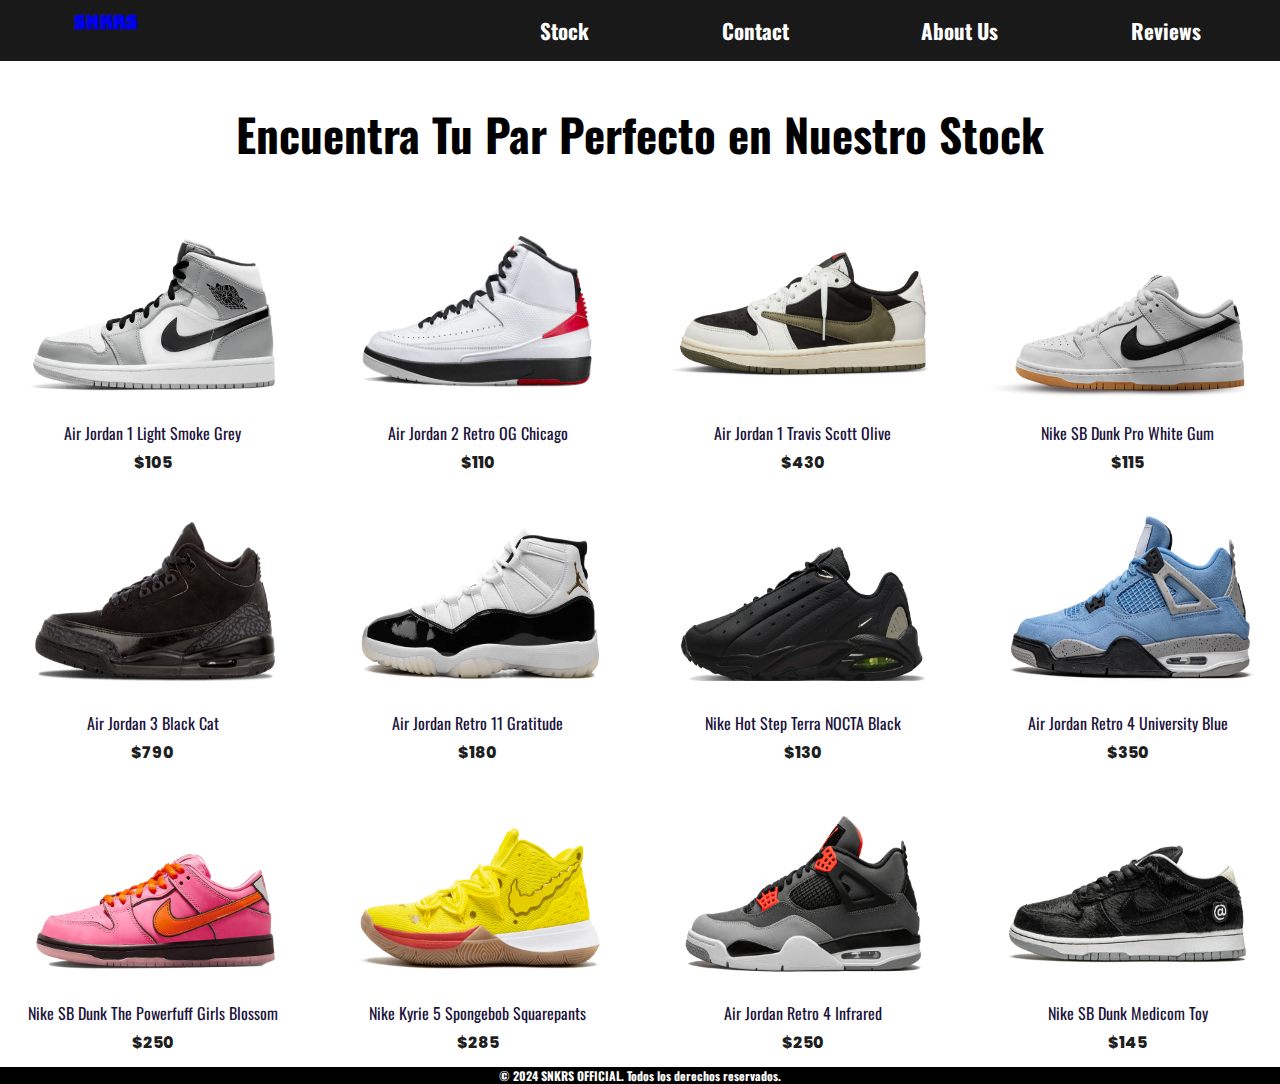
<file: HTML/Catalogo.html>
<!DOCTYPE html>
<html lang="en">
  <head>
    <meta charset="UTF-8" />
    <meta name="viewport" content="width=device-width, initial-scale=1.0" />
    <title>Stock</title>
    <link rel="stylesheet" href="../CSS/Catalogo.css" />

    <!-- Fuentes utilizadas -->
    <link rel="preconnect" href="https://fonts.googleapis.com" />
    <link rel="preconnect" href="https://fonts.gstatic.com" crossorigin />
    <link
      href="https://fonts.googleapis.com/css2?family=Bungee+Inline&display=swap"
      rel="stylesheet"
    />
    <link rel="preconnect" href="https://fonts.googleapis.com" />
    <link rel="preconnect" href="https://fonts.gstatic.com" crossorigin />
    <link
      href="https://fonts.googleapis.com/css2?family=Oswald:wght@200..700&display=swap"
      rel="stylesheet"
    />
    <link rel="preconnect" href="https://fonts.googleapis.com" />
    <link rel="preconnect" href="https://fonts.gstatic.com" crossorigin />
    <link
      href="https://fonts.googleapis.com/css2?family=Poppins:ital,wght@0,100;0,200;0,300;0,400;0,500;0,600;0,700;0,800;0,900;1,100;1,200;1,300;1,400;1,500;1,600;1,700;1,800;1,900&display=swap"
      rel="stylesheet"
    />
    <!-- Icono -->
    <link
      rel="icon"
      href="https://static.vecteezy.com/system/resources/previews/020/336/719/non_2x/nike-logo-nike-icon-free-free-vector.jpg"
    />
  </head>
  <body>
    <!-- Barra de navegacion -->
    <nav>
      <!-- Logo de la pagina -->
      <div class="logo">
        <a href="../index.html">SNKRS</a>
      </div>
      <!-- Elementos de la barra de navegacion para moverse entre paginas -->
      <ul class="list">
        <li><a href="Catalogo.html">Stock</a></li>
        <li><a href="Contacto.html">Contact</a></li>
        <li><a href="Nosotros.html">About us</a></li>
        <li><a href="Clientes.html">Reviews</a></li>
      </ul>
    </nav>

    <!-- Titulo del stock-->
    <h1>Encuentra Tu Par Perfecto en Nuestro Stock</h1>

    <!-- Elementos del stock -->
    <main>
      <div class="prod">
        <img src="../Imagenes/img1.webp" alt="" class="imag" />
        <p class="parr">Air Jordan 1 Light Smoke Grey</p>
        <span class="precio">$105</span>
      </div>
      <div class="prod">
        <img src="../Imagenes/img2.webp" alt="" class="imag" />
        <p class="parr">Air Jordan 2 Retro OG Chicago</p>
        <span class="precio">$110</span>
      </div>
      <div class="prod">
        <img src="../Imagenes/img3.png" alt="" class="imag" />
        <p class="parr">Air Jordan 1 Travis Scott Olive</p>
        <span class="precio">$430</span>
      </div>
      <div class="prod">
        <img src="../Imagenes/img4.webp" alt="" class="imag" />
        <p class="parr">Nike SB Dunk Pro White Gum</p>
        <span class="precio">$115</span>
      </div>
      <div class="prod">
        <img src="../Imagenes/img5.png" alt="" class="imag" />
        <p class="parr">Air Jordan 3 Black Cat</p>
        <span class="precio">$790</span>
      </div>
      <div class="prod">
        <img src="../Imagenes/img6.webp" alt="" class="imag" />
        <p class="parr">Air Jordan Retro 11 Gratitude</p>
        <span class="precio">$180</span>
      </div>
      <div class="prod">
        <img src="../Imagenes/img7.webp" alt="" class="imag" />
        <p class="parr">Nike Hot Step Terra NOCTA Black</p>
        <span class="precio">$130</span>
      </div>
      <div class="prod">
        <img src="../Imagenes/img8.png" alt="" class="imag" />
        <p class="parr">Air Jordan Retro 4 University Blue</p>
        <span class="precio">$350</span>
      </div>
      <div class="prod">
        <img src="../Imagenes/img9.png" alt="" class="imag" />
        <p class="parr">Nike SB Dunk The Powerfuff Girls Blossom</p>
        <span class="precio">$250</span>
      </div>
      <div class="prod">
        <img src="../Imagenes/img10.webp" alt="" class="imag" />
        <p class="parr">Nike Kyrie 5 Spongebob Squarepants</p>
        <span class="precio">$285</span>
      </div>
      <div class="prod">
        <img src="../Imagenes/img11.webp" alt="" class="imag" />
        <p class="parr">Air Jordan Retro 4 Infrared</p>
        <span class="precio">$250</span>
      </div>
      <div class="prod">
        <img src="../Imagenes/img12.webp" alt="" class="imag" />
        <p class="parr">Nike SB Dunk Medicom Toy</p>
        <span class="precio">$145</span>
      </div>
    </main>

    <!-- Pie de pagina -->
    <footer>
      <p>&copy; 2024 SNKRS OFFICIAL. Todos los derechos reservados.</p>
    </footer>
  </body>
</html>
</file>
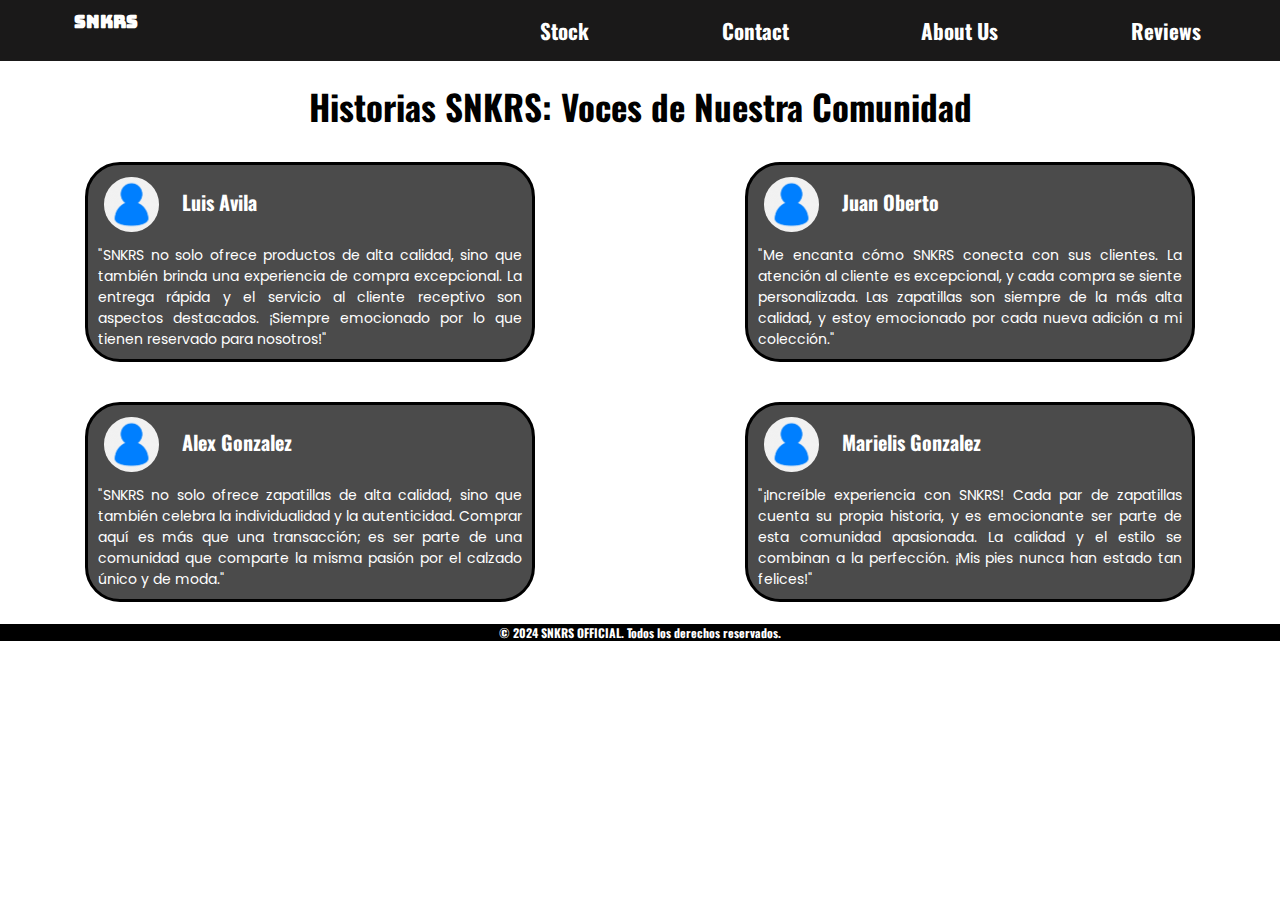
<file: HTML/Clientes.html>
<!DOCTYPE html>
<html lang="en">
  <head>
    <meta charset="UTF-8" />
    <meta name="viewport" content="width=device-width, initial-scale=1.0" />
    <title>Reviews</title>
    <link rel="stylesheet" href="../CSS/Clientes.css" />
    <!-- Fuentes utilizadas -->
    <link rel="preconnect" href="https://fonts.googleapis.com" />
    <link rel="preconnect" href="https://fonts.gstatic.com" crossorigin />
    <link
      href="https://fonts.googleapis.com/css2?family=Bungee+Inline&display=swap"
      rel="stylesheet"
    />
    <link rel="preconnect" href="https://fonts.googleapis.com" />
    <link rel="preconnect" href="https://fonts.gstatic.com" crossorigin />
    <link
      href="https://fonts.googleapis.com/css2?family=Oswald:wght@200..700&display=swap"
      rel="stylesheet"
    />
    <link rel="preconnect" href="https://fonts.googleapis.com" />
    <link rel="preconnect" href="https://fonts.gstatic.com" crossorigin />
    <link
      href="https://fonts.googleapis.com/css2?family=Poppins:ital,wght@0,100;0,200;0,300;0,400;0,500;0,600;0,700;0,800;0,900;1,100;1,200;1,300;1,400;1,500;1,600;1,700;1,800;1,900&display=swap"
      rel="stylesheet"
    />
    <!-- Icono -->
    <link
      rel="icon"
      href="https://static.vecteezy.com/system/resources/previews/020/336/719/non_2x/nike-logo-nike-icon-free-free-vector.jpg"
    />
  </head>
  <body>
    <!-- Barra de navegacion -->
    <nav>
      <!-- Logo de la pagina -->
      <div class="logo">
        <a href="../index.html">SNKRS</a>
      </div>
      <!-- Elementos de la barra de navegacion para moverse entre paginas -->
      <ul class="list">
        <li><a href="Catalogo.html">Stock</a></li>
        <li><a href="Contacto.html">Contact</a></li>
        <li><a href="Nosotros.html">About us</a></li>
        <li><a href="Clientes.html">Reviews</a></li>
      </ul>
    </nav>

    <!-- Titulo -->
    <h1>Historias SNKRS: Voces de Nuestra Comunidad</h1>

    <main>
      <!-- Contenedores con las opiniones de los clientes -->
      <div class="contenedor">
        <div class="contenido">
          <img class="image" src="../Imagenes/cliente.png" alt="" />
          <p class="name">Luis Avila</p>
        </div>
        <p class="op">
          "SNKRS no solo ofrece productos de alta calidad, sino que también
          brinda una experiencia de compra excepcional. La entrega rápida y el
          servicio al cliente receptivo son aspectos destacados. ¡Siempre
          emocionado por lo que tienen reservado para nosotros!"
        </p>
      </div>

      <div class="contenedor">
        <div class="contenido">
          <img class="image" src="../Imagenes/cliente.png" alt="" />
          <p class="name">Juan Oberto</p>
        </div>
        <p class="op">
          "Me encanta cómo SNKRS conecta con sus clientes. La atención al
          cliente es excepcional, y cada compra se siente personalizada. Las
          zapatillas son siempre de la más alta calidad, y estoy emocionado por
          cada nueva adición a mi colección."
        </p>
      </div>

      <div class="contenedor">
        <div class="contenido">
          <img class="image" src="../Imagenes/cliente.png" alt="" />
          <p class="name">Alex Gonzalez</p>
        </div>
        <p class="op">
          "SNKRS no solo ofrece zapatillas de alta calidad, sino que también
          celebra la individualidad y la autenticidad. Comprar aquí es más que
          una transacción; es ser parte de una comunidad que comparte la misma
          pasión por el calzado único y de moda."
        </p>
      </div>

      <div class="contenedor">
        <div class="contenido">
          <img class="image" src="../Imagenes/cliente.png" alt="" />
          <p class="name">Marielis Gonzalez</p>
        </div>
        <p class="op">
          "¡Increíble experiencia con SNKRS! Cada par de zapatillas cuenta su
          propia historia, y es emocionante ser parte de esta comunidad
          apasionada. La calidad y el estilo se combinan a la perfección. ¡Mis
          pies nunca han estado tan felices!"
        </p>
      </div>
    </main>
    <!-- Pie de pagina -->
    <footer>
      <p>&copy; 2024 SNKRS OFFICIAL. Todos los derechos reservados.</p>
    </footer>
  </body>
</html>
</file>
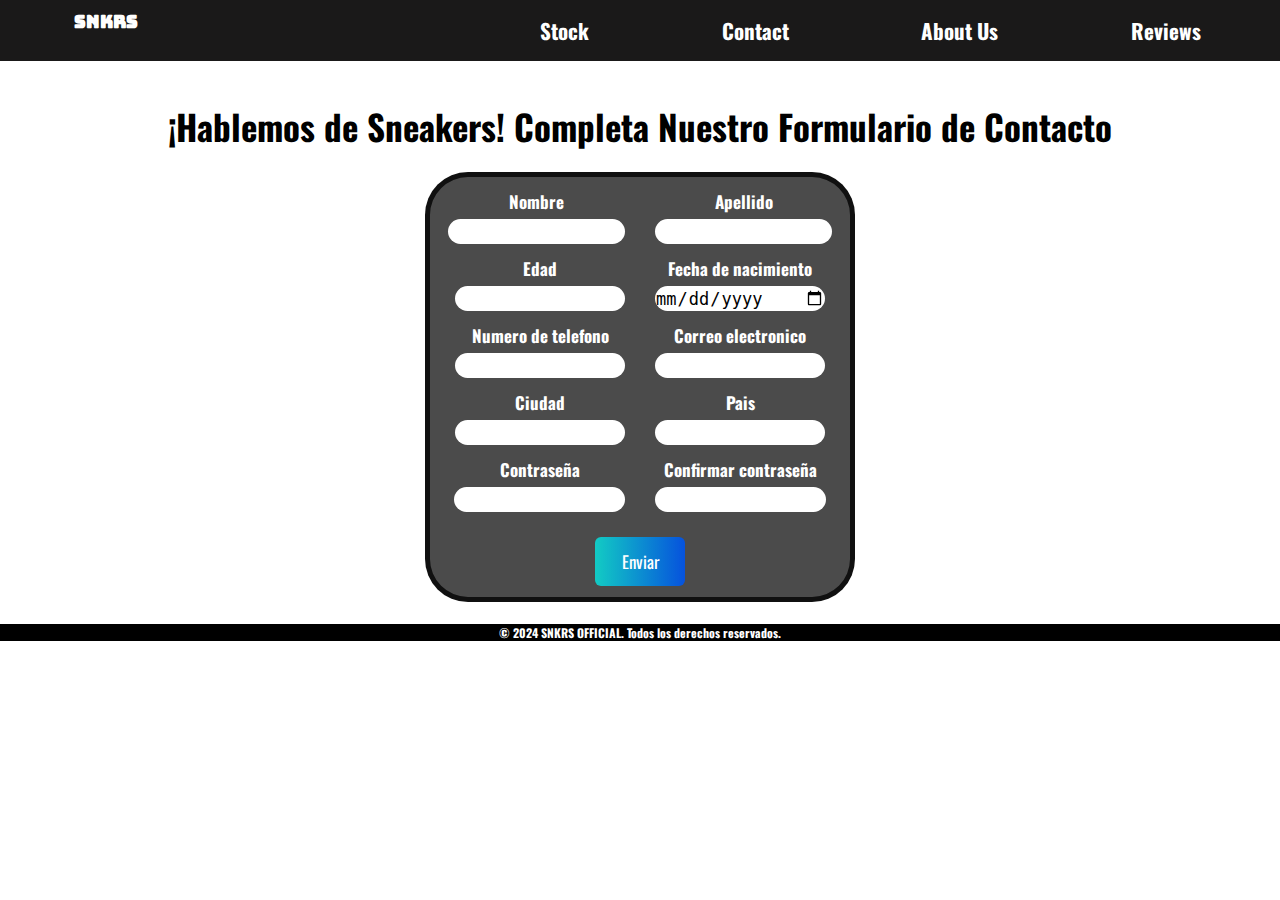
<file: HTML/Contacto.html>
<!DOCTYPE html>
<html lang="en">
  <head>
    <meta charset="UTF-8" />
    <meta name="viewport" content="width=device-width, initial-scale=1.0" />
    <title>Contact</title>
    <link rel="stylesheet" href="../CSS/Contacto.css" />

    <!-- Fuentes utilizadas -->
    <link rel="preconnect" href="https://fonts.googleapis.com" />
    <link rel="preconnect" href="https://fonts.gstatic.com" crossorigin />
    <link
      href="https://fonts.googleapis.com/css2?family=Bungee+Inline&display=swap"
      rel="stylesheet"
    />
    <link rel="preconnect" href="https://fonts.googleapis.com" />
    <link rel="preconnect" href="https://fonts.gstatic.com" crossorigin />
    <link
      href="https://fonts.googleapis.com/css2?family=Oswald:wght@200..700&display=swap"
      rel="stylesheet"
    />
    <!-- Icono -->
    <link
      rel="icon"
      href="https://static.vecteezy.com/system/resources/previews/020/336/719/non_2x/nike-logo-nike-icon-free-free-vector.jpg"
    />
  </head>
  <body>
    <!-- Barra de navegacion -->
    <nav>
      <!-- Logo de la pagina -->
      <div class="logo">
        <a href="../index.html">SNKRS</a>
      </div>
      <!-- Elementos de la barra de navegacion para moverse entre paginas -->
      <ul class="list">
        <li><a href="Catalogo.html">Stock</a></li>
        <li><a href="Contacto.html">Contact</a></li>
        <li><a href="Nosotros.html">About us</a></li>
        <li><a href="Clientes.html">Reviews</a></li>
      </ul>
    </nav>
    <!-- Titulo -->
    <h1>¡Hablemos de Sneakers! Completa Nuestro Formulario de Contacto</h1>

    <main>
      <!-- Inputs para nombre y apellido -->
      <div id="contenedor">
        <section id="name">
          <div>
            <p class="parr">Nombre</p>
            <input type="text" />
          </div>

          <div>
            <p class="parr">Apellido</p>
            <input type="text" />
          </div>
        </section>
        <!-- Inputs para edad y fecha de nacimiento -->
        <section id="edad">
          <div>
            <p class="parr">Edad</p>
            <input type="number" />
          </div>

          <div>
            <p class="parr">Fecha de nacimiento</p>
            <input type="date" />
          </div>
        </section>
        <!-- Inputs para numero de telefono y correo electronico -->
        <section id="email">
          <div>
            <p class="parr">Numero de telefono</p>
            <input type="text" />
          </div>

          <div>
            <p class="parr">Correo electronico</p>
            <input type="email" />
          </div>
        </section>
        <!-- Inputs para ciudad y pais -->
        <section id="pais">
          <div>
            <p class="parr">Ciudad</p>
            <input type="text" />
          </div>
          <div>
            <p class="parr">Pais</p>
            <input type="text" />
          </div>
        </section>
        <!-- Inputs de contraseña -->
        <section id="contr">
          <div>
            <p class="parr">Contraseña</p>
            <input type="password" />
          </div>

          <div>
            <p class="parr">Confirmar contraseña</p>
            <input type="password" />
          </div>
        </section>
        <!-- Boton de enviar -->
        <section>
          <div id="env">
            <button onclick="alert('Informacion enviada correctamente!')">
              Enviar
            </button>
          </div>
        </section>
      </div>
    </main>
    <!-- Pie de pagina -->
    <footer>
      <p>&copy; 2024 SNKRS OFFICIAL. Todos los derechos reservados.</p>
    </footer>
  </body>
</html>
</file>
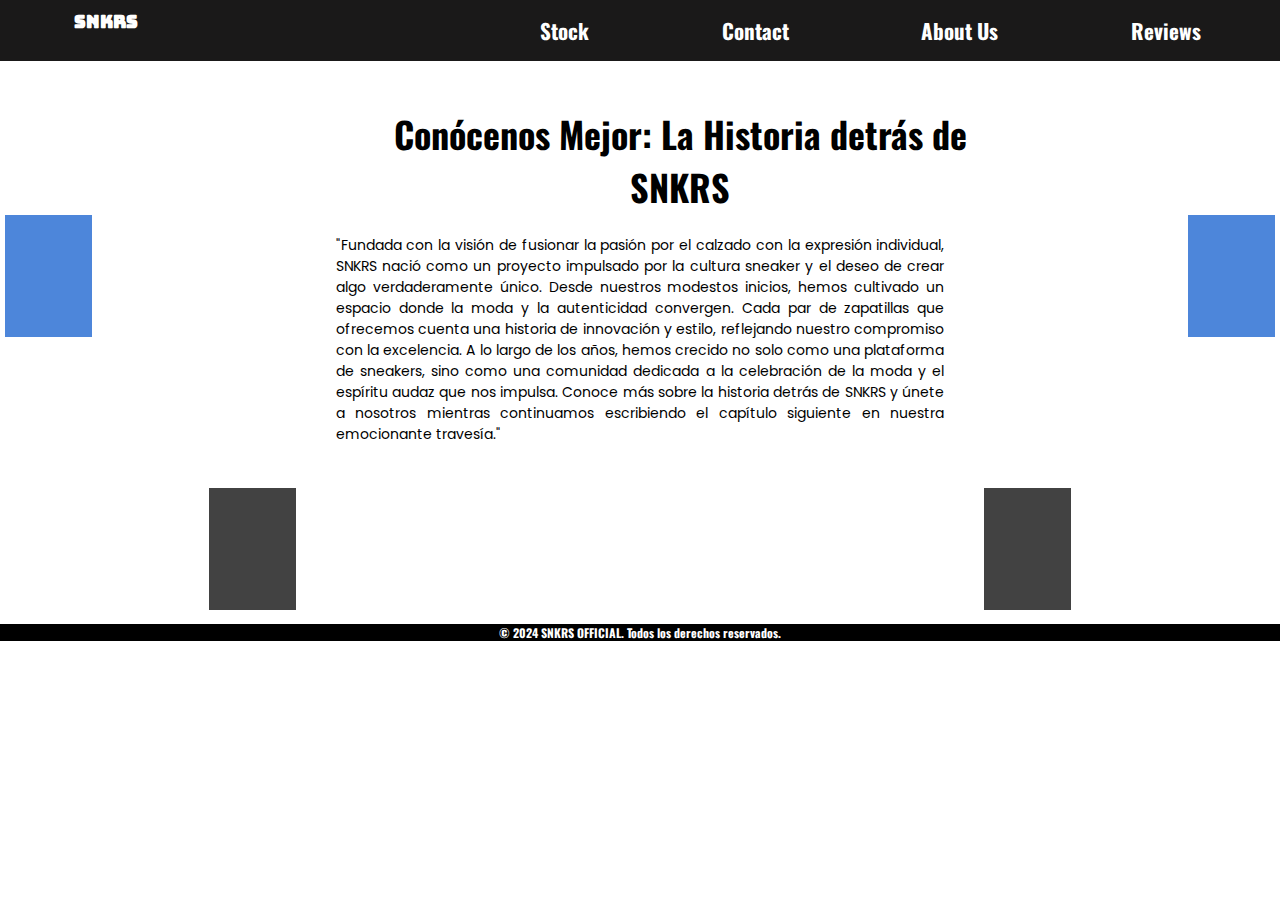
<file: HTML/Nosotros.html>
<!DOCTYPE html>
<html lang="en">
  <head>
    <meta charset="UTF-8" />
    <meta name="viewport" content="width=device-width, initial-scale=1.0" />
    <title>About us</title>
    <link rel="stylesheet" href="../CSS/Nosotros.css" />
    <!-- Fuentes utilizadas -->
    <link rel="preconnect" href="https://fonts.googleapis.com" />
    <link rel="preconnect" href="https://fonts.gstatic.com" crossorigin />
    <link
      href="https://fonts.googleapis.com/css2?family=Bungee+Inline&display=swap"
      rel="stylesheet"
    />
    <link rel="preconnect" href="https://fonts.googleapis.com" />
    <link rel="preconnect" href="https://fonts.gstatic.com" crossorigin />
    <link
      href="https://fonts.googleapis.com/css2?family=Oswald:wght@200..700&display=swap"
      rel="stylesheet"
    />
    <link rel="preconnect" href="https://fonts.googleapis.com" />
    <link rel="preconnect" href="https://fonts.gstatic.com" crossorigin />
    <link
      href="https://fonts.googleapis.com/css2?family=Poppins:ital,wght@0,100;0,200;0,300;0,400;0,500;0,600;0,700;0,800;0,900;1,100;1,200;1,300;1,400;1,500;1,600;1,700;1,800;1,900&display=swap"
      rel="stylesheet"
    />
    <!-- Icono -->
    <link
      rel="icon"
      href="https://static.vecteezy.com/system/resources/previews/020/336/719/non_2x/nike-logo-nike-icon-free-free-vector.jpg"
    />
  </head>
  <body>
    <!-- Barra de navegacion -->
    <nav>
      <!-- Logo de la pagina -->
      <div class="logo">
        <a href="../index.html">SNKRS</a>
      </div>
      <!-- Elementos de la barra de navegacion para moverse entre paginas -->
      <ul class="list">
        <li><a href="Catalogo.html">Stock</a></li>
        <li><a href="Contacto.html">Contact</a></li>
        <li><a href="Nosotros.html">About us</a></li>
        <li><a href="Clientes.html">Reviews</a></li>
      </ul>
    </nav>

    <!-- Titulo -->
    <div id="titulo">
      <h1>Conócenos Mejor: La Historia detrás de SNKRS</h1>
    </div>
    <!-- Diseño de la parte inferior izquierda -->
    <div id="principal">
      <section id="container1">
        <div class="caja" id="caja-1"></div>

        <div class="caja" id="caja-2"></div>

        <div class="caja" id="caja-3"></div>

        <div class="caja" id="caja-4"></div>

        <div class="caja" id="caja-5"></div>
      </section>
      <!-- Parrafo sobre la pagina -->
      <div id="contenido">
        <p>
          "Fundada con la visión de fusionar la pasión por el calzado con la
          expresión individual, SNKRS nació como un proyecto impulsado por la
          cultura sneaker y el deseo de crear algo verdaderamente único. Desde
          nuestros modestos inicios, hemos cultivado un espacio donde la moda y
          la autenticidad convergen. Cada par de zapatillas que ofrecemos cuenta
          una historia de innovación y estilo, reflejando nuestro compromiso con
          la excelencia. A lo largo de los años, hemos crecido no solo como una
          plataforma de sneakers, sino como una comunidad dedicada a la
          celebración de la moda y el espíritu audaz que nos impulsa. Conoce más
          sobre la historia detrás de SNKRS y únete a nosotros mientras
          continuamos escribiendo el capítulo siguiente en nuestra emocionante
          travesía."
        </p>
      </div>
      <!-- Diseño de la parte inferior derecha -->
      <section id="container2">
        <div class="caja" id="caja-6"></div>

        <div class="caja" id="caja-7"></div>

        <div class="caja" id="caja-8"></div>

        <div class="caja" id="caja-9"></div>

        <div class="caja" id="caja-10"></div>
      </section>
    </div>
    <!-- Pie de pagina -->
    <footer>
      <p>&copy; 2024 SNKRS OFFICIAL. Todos los derechos reservados.</p>
    </footer>
  </body>
</html>
</file>
<file: CSS/Catalogo.css>
*{
    box-sizing: border-box;
    padding: 0;
    margin: 0;
  }
  
  body{
    width: 100%;
    height: 100%;
    background-image: url(https://static.vecteezy.com/system/resources/previews/006/263/904/non_2x/white-abstract-background-backdrop-for-presentation-design-for-website-free-photo.jpg);
    background-size: cover;
    background-repeat: no repeat;
  }
  
  nav{
    position: absolute;
    z-index: 10;
    left: 0;
    right: 0;
    top: 0;
    font-family: Arial, Helvetica, sans-serif;
    padding: 0 5%;
    background-color: rgb(26, 25, 25);
  }
  
  .logo{
    float: left;
    width: 40%;
    height: 100%;
    display: flex;
    align-items: center;
    font-family: "Bungee Inline", sans-serif;
    font-size: 18px;
    color: white;
    font-weight: bold;
    text-transform: uppercase;
    padding: 10px;
  }
  
  .list{
    float: right;
    padding: 0;
    margin: 0;
    width: 60%;
    height: 100%;
    display: flex;
    justify-content: space-between;
    align-items: center; 
  }
  
  .list li{
    list-style: none;
    
  }
  
  .list a{
    display: block;
    text-transform: capitalize;
    padding: 15px;
    font-family: "Oswald", sans-serif;
    font-size: 21px;
    font-weight: bold;
    color: white;
    text-decoration: none;
    position: relative;
  }
  
  .list a::before{
    display: block;
    content: '';
    width: 0%;
    background: rgb(0, 53, 167);
    height: 5px;
    bottom: 0;
    position: absolute;
  }
  
  .list a:hover::before{
    width: 90%;
    transition: width 0.3s ease-out;
  }

  main{
    width: 100%;
    display: grid;
    grid-template-columns: repeat(4,1fr);
    gap: 20px;
    place-items: center;
    margin-top: 50px;
  }

  h1{
    font-size: 45px;
    margin-top: 100px;
    font-family: "Oswald", sans-serif;
    text-align: center;
}

  .imag{
    width: 300px;
    height: 200px;
  }

  .prod{
    height: 270px;
    text-align: center;
    cursor: pointer;
    border-radius: 5px;
    transition: .3s;
  }

  .prod:hover{
    background-color: rgba(156, 156, 156, 0.281);
  }

  .parr{
    font-family: "Oswald", sans-serif;
    margin-bottom: 5px ;
    color: rgb(32, 19, 59);
  }

  span{
    width: 30px;
    font-weight: 800;
    color: rgba(8, 8, 8, 0.911);
    font-family: "Poppins", sans-serif;
  }

  footer {
    background-color: #000000;
    color: white;
    text-align: center;
    font-size: 12px;
    font-weight: bold;
    font-family: "Oswald", sans-serif;
  }
</file>
<file: CSS/Clientes.css>
*{
    box-sizing: border-box;
    padding: 0;
    margin: 0;
  }
  
  body{
    width: 100%;
    height: 100%;
    background-image: url(https://static.vecteezy.com/system/resources/previews/006/263/904/non_2x/white-abstract-background-backdrop-for-presentation-design-for-website-free-photo.jpg);
    background-size: cover;
    background-repeat: no repeat;
  }
  
  nav{
    position: absolute;
    z-index: 10;
    left: 0;
    right: 0;
    top: 0;
    font-family: Arial, Helvetica, sans-serif;
    padding: 0 5%;
    background-color: rgb(26, 25, 25);
  }
  
  .logo{
    float: left;
    width: 40%;
    height: 100%;
    display: flex;
    align-items: center;
    font-family: "Bungee Inline", sans-serif;
    font-size: 18px;
    color: white;
    font-weight: bold;
    text-transform: uppercase;
    padding: 10px;
  }

  .logo a{
    text-decoration: none;
    color: white;
  }
  
  .list{
    float: right;
    padding: 0;
    margin: 0;
    width: 60%;
    height: 100%;
    display: flex;
    justify-content: space-between;
    align-items: center; 
  }
  
  .list li{
    list-style: none;
    
  }
  
  .list a{
    display: block;
    text-transform: capitalize;
    padding: 15px;
    font-family: "Oswald", sans-serif;
    font-size: 21px;
    font-weight: bold;
    color: white;
    text-decoration: none;
    position: relative;
  }
  
  .list a::before{
    display: block;
    content: '';
    width: 0%;
    background: rgb(2, 82, 255);
    height: 5px;
    bottom: 0;
    position: absolute;
  }
  
  .list a:hover::before{
    width: 90%;
    transition: width 0.3s ease-out;
  }

  h1{
    font-size: 35px;
    margin-top: 80px;
    font-family: "Oswald", sans-serif;
    text-align: center;
  }

  main{
    width: 100%;
    display: grid;
    grid-template-columns: repeat(2,1fr);
    gap: 40px;
    place-items: center;
    margin-top: 30px;
  }

  .contenedor{
    width: 450px;
    height: 200px;
    border: 3px solid black;
    border-radius: 35px;
    background-color: rgba(0, 0, 0, 0.705);
  }

  .contenido{
    width: 300px;
    height: 75px;
    border-radius: 35px;
    display: flex;
    flex-direction: row;
  }

  .image{
    border-radius: 35px;
    padding: 8px;
    margin-top: 4px;
    margin-left: 8px;
  }

  .name{
    margin: 22px 15px;
    font-family: "Oswald", sans-serif;
    font-size: 20px;
    font-weight: bold;
    color: white;
  }

  .op{
    font-family: "Poppins", sans-serif;
    font-size: 14px;
    color: white;
    text-align: justify;
    padding: 5px 10px;
  }

  
  footer {
    background-color: #000000;
    color: white;
    text-align: center;
    font-size: 12px;
    font-weight: bold;
    font-family: "Oswald", sans-serif;
    margin-top: 22px;
  }
</file>
<file: CSS/Contacto.css>
*{
    box-sizing: border-box;
    padding: 0;
    margin: 0;
  }
  
  body{
    width: 100%;
    height: 100%;
    background-image: url(https://static.vecteezy.com/system/resources/previews/006/263/904/non_2x/white-abstract-background-backdrop-for-presentation-design-for-website-free-photo.jpg);
    background-size: cover;
    background-repeat: no repeat;
  }
  
  nav{
    position: absolute;
    z-index: 10;
    left: 0;
    right: 0;
    top: 0;
    font-family: Arial, Helvetica, sans-serif;
    padding: 0 5%;
    background-color: rgb(26, 25, 25);
  }
  
  .logo{
    float: left;
    width: 40%;
    height: 100%;
    display: flex;
    align-items: center;
    font-family: "Bungee Inline", sans-serif;
    font-size: 18px;
    color: white;
    font-weight: bold;
    text-transform: uppercase;
    padding: 10px;
  }

  .logo a{
    text-decoration: none;
    color: white;
  }
  
  .list{
    float: right;
    padding: 0;
    margin: 0;
    width: 60%;
    height: 100%;
    display: flex;
    justify-content: space-between;
    align-items: center; 
  }
  
  .list li{
    list-style: none;
    
  }
  
  .list a{
    display: block;
    text-transform: capitalize;
    padding: 15px;
    font-family: "Oswald", sans-serif;
    font-size: 21px;
    font-weight: bold;
    color: white;
    text-decoration: none;
    position: relative;
  }
  
  .list a::before{
    display: block;
    content: '';
    width: 0%;
    background: rgb(2, 82, 255);
    height: 5px;
    bottom: 0;
    position: absolute;
  }
  
  .list a:hover::before{
    width: 90%;
    transition: width 0.3s ease-out;
  }

  main{
    display: flex;
    justify-content: center;
    align-items: center;
    margin-top: 20px;
  }

  h1{
    font-size: 35px;
    margin-top: 100px;
    font-family: "Oswald", sans-serif;
    text-align: center;
}

  #contenedor{
    width: 430px;
    height: 430px;
    border: 5px solid rgba(0, 0, 0, 0.788);
    border-radius: 10%;
    background-color: rgba(0, 0, 0, 0.705);
  }

  #name{
    display: flex;
    flex-direction: row;
    justify-content: center;
    align-items: center;
    gap: 30px;
    margin-top: 12px;
  }

  #name input{
    height: 25px;
    border-radius: 20px;
    margin-top: 5px;
    border: none;
  }

  .parr{
    color: white;
    text-align: center;
    font-family: "Oswald", sans-serif;
    font-size: 17px;
    font-weight: bold;
  }

  #edad{
    display: flex;
    flex-direction: row;
    justify-content: center;
    align-items: center;
    gap: 30px;
    margin-top: 12px;
 }

 #edad input{
    height: 25px;
    width: 170px;
    border-radius: 20px;
    margin-top: 5px;
    border: none;
    font-size: 17px;

 }

 #email{
    display: flex;
    flex-direction: row;
    justify-content: center;
    align-items: center;
    gap: 30px;
    margin-top: 12px;
}

#email input{
    height: 25px;
    width: 170px;
    border-radius: 20px;
    margin-top: 5px;
    border: none;
    font-size: 17px;
}

#pais{
  display: flex;
  flex-direction: row;
  justify-content: center;
  align-items: center;
  gap: 30px;
  margin-top: 12px;
}

#pais input{
  height: 25px;
  width: 170px;
  border-radius: 20px;
  margin-top: 5px;
  border: none;
  font-size: 15px;
}

#contr{
    display: flex;
    flex-direction: row;
    justify-content: center;
    align-items: center;
    gap: 30px;
    margin-top: 12px;
}

#contr input{
    height: 25px;
    width: 171px;
    border-radius: 20px;
    margin-top: 5px;
    border: none;
    font-size: 18px;
}

#env{
  display: flex;
  justify-content: center;
  align-items: center;
  margin-top: 20px;
}

#env button{
  border: none;
  margin: 5px;
  padding: 12px;
  width: 90px;
  font-family: "Oswald", sans-serif;
  font-size: 17px;
  border-radius: 6px;
  cursor: pointer;
  background-image: linear-gradient(to left,#3ec7c2,#0652DD,#12CBC4);
  color: white;
  transition: 0.6s;
  background-size: 200%;
}

#env button:hover{
  background-position: right;
}


footer {
    background-color: #000000;
    color: white;
    text-align: center;
    font-size: 12px;
    font-weight: bold;
    font-family: "Oswald", sans-serif;
    margin-top: 22px;
  }
</file>
<file: CSS/Nosotros.css>
*{
    box-sizing: border-box;
    padding: 0;
    margin: 0;
  }
  
  body{
    width: 100%;
    height: 100%;
    background-image: url(https://static.vecteezy.com/system/resources/previews/006/263/904/non_2x/white-abstract-background-backdrop-for-presentation-design-for-website-free-photo.jpg);
    background-size: cover;
    background-repeat: no repeat;
  }
  
  nav{
    position: absolute;
    z-index: 10;
    left: 0;
    right: 0;
    top: 0;
    font-family: Arial, Helvetica, sans-serif;
    padding: 0 5%;
    background-color: rgb(26, 25, 25);
  }
  
  .logo{
    float: left;
    width: 40%;
    height: 100%;
    display: flex;
    align-items: center;
    font-family: "Bungee Inline", sans-serif;
    font-size: 18px;
    color: white;
    font-weight: bold;
    text-transform: uppercase;
    padding: 10px;
  }

  .logo a{
    text-decoration: none;
    color: white;
  }
  
  .list{
    float: right;
    padding: 0;
    margin: 0;
    width: 60%;
    height: 100%;
    display: flex;
    justify-content: space-between;
    align-items: center; 
  }
  
  .list li{
    list-style: none;
    
  }
  
  .list a{
    display: block;
    text-transform: capitalize;
    padding: 15px;
    font-family: "Oswald", sans-serif;
    font-size: 21px;
    font-weight: bold;
    color: white;
    text-decoration: none;
    position: relative;
  }
  
  .list a::before{
    display: block;
    content: '';
    width: 0%;
    background: rgb(2, 82, 255);
    height: 5px;
    bottom: 0;
    position: absolute;
  }
  
  .list a:hover::before{
    width: 90%;
    transition: width 0.3s ease-out;
  }

  
  #titulo{
    width: 600px;
    height: 100px;
    display: flex;
    align-items: center;
    font-size: 18px;
    margin-top: 110px;
    margin-left: 380px;
    font-family: "Oswald", sans-serif;
    text-align: center;
    font-weight: bold;
}

#principal{
    display: flex;
    flex-direction: row;
    justify-content: center;
}

#contenido{
    width: 700px;
    height: 200px;
    margin: 20px 10px auto;
    padding: 0px 20px;

}

#contenido p{
    padding: 5px;
    font-family:"Poppins", sans-serif;
    font-size: 14px;
    font-weight: 400;
    text-align: justify;
}

.caja{
    width: 100%;
    height: 100%;
}

#container1{
    width: 25%;
    height: 405px;
    gap: 15px;
    padding:5px 5px;

    display: grid;
    grid-template-columns: repeat(3,1fr);
    grid-template-rows: repeat(3,1fr);

    grid-template-areas: 
    "caja-1 caja-2 caja-2"
    "caja-3 caja-3 caja-4"
    "caja-3 caja-3 caja-5" ;
}

#caja-1{
    background-color: rgba(0, 81, 202, 0.699);
    grid-area: caja-1;
}

#caja-2{
    grid-area: caja-2;
}

#caja-3{
    background-image: url(https://i.pinimg.com/564x/f6/e9/fe/f6e9fe24fa16b563711c3b52cef22c4f.jpg);
    background-repeat: no-repeat;
    background-size: cover;
    grid-area: caja-3;
}
#caja-4{
    grid-area: caja-4;
}
#caja-5{
    background-color: rgba(0, 0, 0, 0.74);
    grid-area: caja-5;
}

#container2{
  width: 25%;
    height: 405px;
    gap: 15px;
    padding:5px 5px;

    display: grid;
    grid-template-columns: repeat(3,1fr);
    grid-template-rows: repeat(3,1fr);

    grid-template-areas: 
    "caja-7 caja-7 caja-6"
    "caja-9 caja-8 caja-8"
    "caja-10 caja-8 caja-8" ;
}

#caja-6{
  background-color: rgba(0, 81, 202, 0.699);
  grid-area: caja-6;
}

#caja-7{
  grid-area: caja-7;
}

#caja-8{
  background-image: url(https://i.pinimg.com/564x/b6/e7/16/b6e716605bcf579f43305d16a83ab024.jpg);
  background-repeat: no-repeat;
  background-size: cover;
  grid-area: caja-8;
}
#caja-9{
  grid-area: caja-9;
}
#caja-10{
  background-color: rgba(0, 0, 0, 0.74);
  grid-area: caja-10;
}

footer {
    background-color: #000000;
    color: white;
    text-align: center;
    font-size: 12px;
    font-weight: bold;
    font-family: "Oswald", sans-serif;
    margin-top: 9px;
  }
</file>
